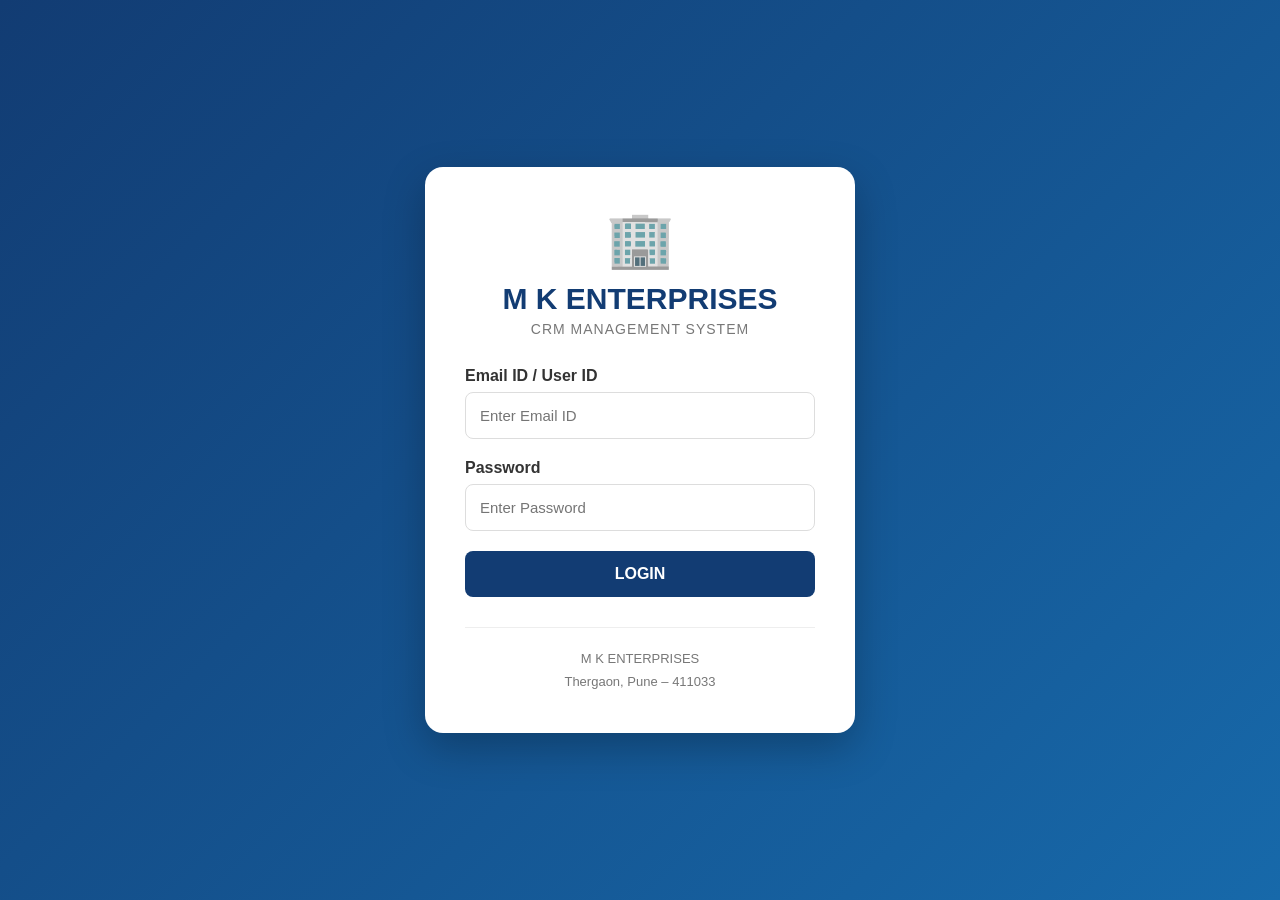
<file: index.html>
<!DOCTYPE html>
<html lang="en">

<head>

    <meta charset="UTF-8">

    <meta name="viewport"
          content="width=device-width, initial-scale=1.0">

    <title>M K ENTERPRISES - Login</title>

    <link rel="stylesheet" href="style.css">

</head>


<body>

    <div class="login-page">

        <div class="login-box">

            <div class="logo">
                🏢
            </div>

            <h1>M K ENTERPRISES</h1>

            <p class="subtitle">
                CRM MANAGEMENT SYSTEM
            </p>


            <form id="loginForm">

                <label>
                    Email ID / User ID
                </label>

                <input
                    type="text"
                    id="email"
                    placeholder="Enter Email ID"
                    required
                >


                <label>
                    Password
                </label>

                <input
                    type="password"
                    id="password"
                    placeholder="Enter Password"
                    required
                >


                <button type="submit">
                    LOGIN
                </button>


                <p id="loginMessage"></p>

            </form>


            <div class="login-footer">

                <p>
                    M K ENTERPRISES
                </p>

                <p>
                    Thergaon, Pune – 411033
                </p>

            </div>

        </div>

    </div>


    <script src="script.js"></script>

</body>

</html>
</file>
<file: style.css>
* {
    box-sizing: border-box;
    margin: 0;
    padding: 0;
}

body {
    font-family: Arial, sans-serif;
    background: #f1f4f9;
}


/* LOGIN PAGE */

.login-page {
    min-height: 100vh;

    display: flex;

    justify-content: center;

    align-items: center;

    padding: 20px;

    background: linear-gradient(
        135deg,
        #123c73,
        #1769aa
    );
}


/* LOGIN BOX */

.login-box {
    width: 100%;

    max-width: 430px;

    background: white;

    padding: 40px;

    border-radius: 18px;

    box-shadow:
        0 15px 40px rgba(0,0,0,0.25);

    text-align: center;
}


/* LOGO */

.logo {
    font-size: 55px;

    margin-bottom: 10px;
}


.login-box h1 {
    color: #123c73;

    font-size: 30px;

    margin-bottom: 5px;
}


.subtitle {
    color: #777;

    font-size: 14px;

    margin-bottom: 30px;

    letter-spacing: 1px;
}


/* FORM */

form {
    text-align: left;
}


label {
    display: block;

    margin-bottom: 7px;

    font-weight: bold;

    color: #333;
}


input {
    width: 100%;

    padding: 14px;

    margin-bottom: 20px;

    border: 1px solid #ddd;

    border-radius: 8px;

    font-size: 15px;

    outline: none;
}


input:focus {
    border-color: #1769aa;
}


/* LOGIN BUTTON */

button {
    width: 100%;

    padding: 14px;

    border: none;

    border-radius: 8px;

    background: #123c73;

    color: white;

    font-size: 16px;

    font-weight: bold;

    cursor: pointer;
}


button:hover {
    background: #1769aa;
}


/* MESSAGE */

#loginMessage {
    text-align: center;

    margin-top: 15px;

    color: #d00000;

    font-size: 14px;
}


/* FOOTER */

.login-footer {
    margin-top: 30px;

    padding-top: 20px;

    border-top: 1px solid #eee;

    color: #777;

    font-size: 13px;

    line-height: 1.7;
}


/* MOBILE */

@media(max-width: 500px) {

    .login-box {
        padding: 30px 20px;
    }

    .login-box h1 {
        font-size: 25px;
    }

}
</file>
